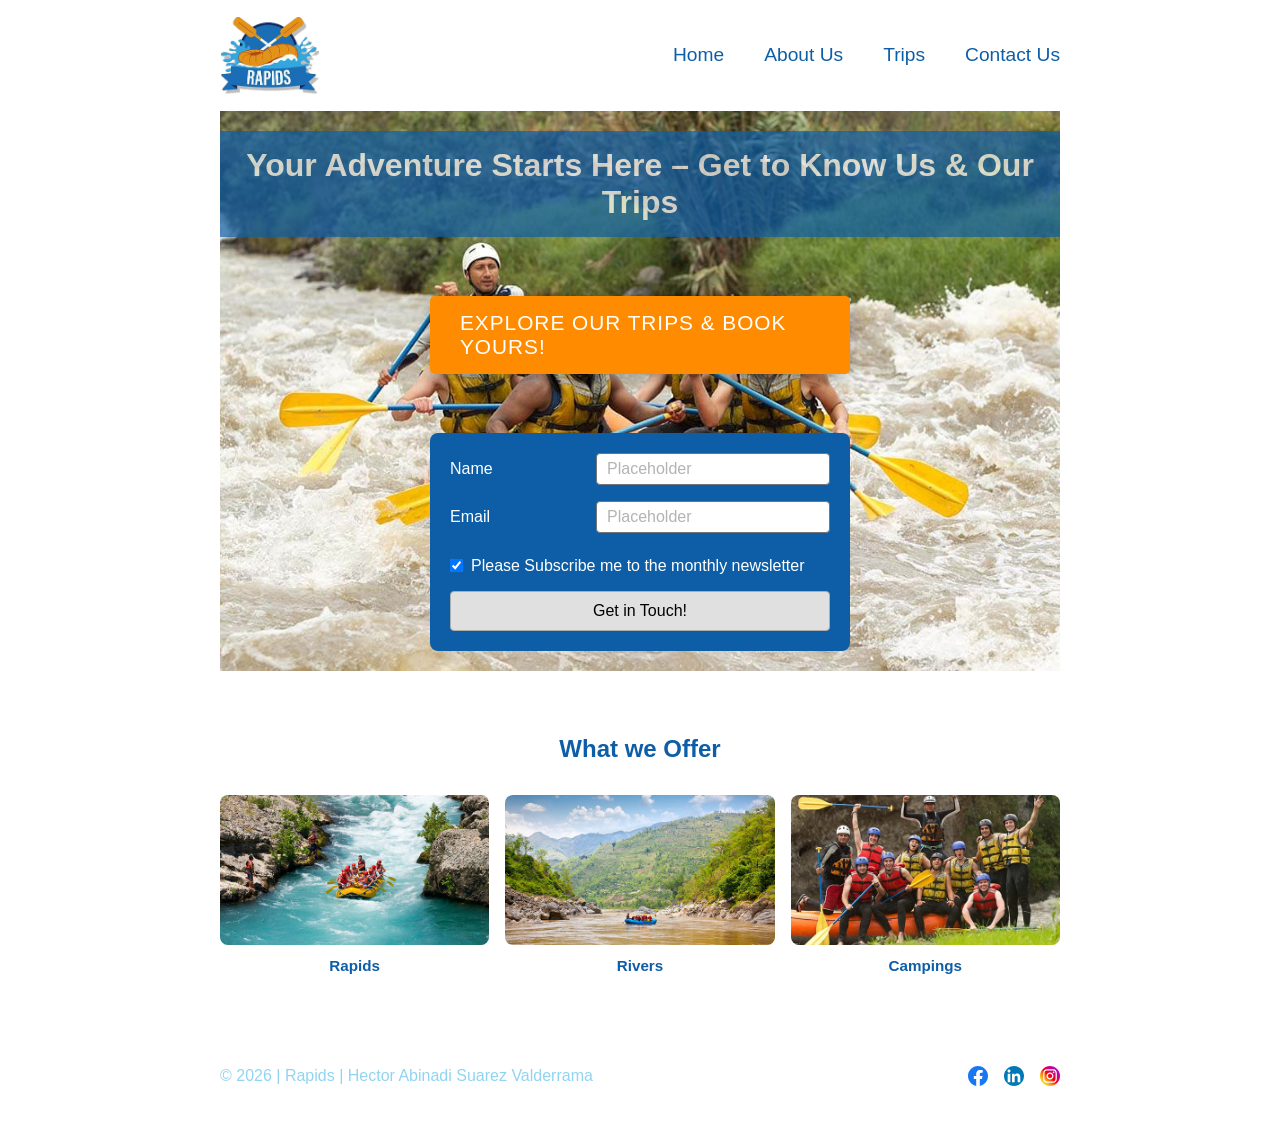
<file: wwr/index.html>
<!DOCTYPE html>
<html lang="en">

<head>
    <meta charset="UTF-8">
    <meta name="viewport" content="width=device-width, initial-scale=1.0">
    <title>Home - Rapids</title>
    <meta name="description" content="Welcome to our hub. Get to know the team behind the adventures, explore an overview of what we offer, and browse quick snapshots of real trips to inspire your next journey.">
    <meta name="author" content="Hector Abinadi Suarez Valderrama">
    <link rel="stylesheet" href="styles/rafting.css">
</head>

<body>
    <header>
        <img src="images/z-crossedoars.png" alt="Rapids" width="100">
        <nav>
            <ul class="navigation">
                <li><a href="index.html">Home</a></li>
                <li><a href="about.html">About Us</a></li>
                <li><a href="trips.html">Trips</a></li>
                <li><a href="contact.html">Contact Us</a></li>
            </ul>
        </nav>
    </header>
    <main>
        <div class="hero">
            <img src="images/rafting4_600.jpg" alt="Hero Image">
            <h1>Your Adventure Starts Here – Get to Know Us & Our Trips</h1>
            <a href="trips.html" class="hero-cta">Explore Our Trips & Book Yours!</a>
            <signupform>
                <form action="#">
                    <div class="form-row">
                        <label for="name">Name</label>
                        <input type="text" id="name" name="name" placeholder="Placeholder">
                    </div>
                    <div class="form-row">
                        <label for="email">Email</label>
                        <input type="email" id="email" name="email" placeholder="Placeholder">
                    </div>
                    <div class="checkbox-row">
                        <input type="checkbox" id="subscribe" name="subscribe" checked>
                        <label for="subscribe">Please Subscribe me to the monthly newsletter</label>
                    </div>
                    <button type="submit">Get in Touch!</button>
                </form> 
            </signupform>
        </div>
        <section class="offers-section">
            <h2>What we Offer</h2>
            <div class="offers-grid">
                <figure>
                    <img src="images/rafting1.jpg" alt="Rafting through narrow canyons">
                    <figcaption>Rapids</figcaption>
                </figure>
                <figure>
                    <img src="images/rafting3.jpg" alt="People smiling on a raft">
                    <figcaption>Rivers</figcaption>
                </figure>
                <figure>
                    <img src="images/rafting59_600.jpg" alt="Calm waters between rapids">
                    <figcaption>Campings</figcaption>
                </figure>
            </div>
        </section>
    </main>
    <footer>
        <p>© 2026 | Rapids | Hector Abinadi Suarez Valderrama</p>
        <nav class="socialmedia">
            <a href="https://facebook.com">
                <img src="images/facebook.svg" alt="Facebook Icon" width="20">
            </a>
            <a href="https://linkedin.com">
                <img src="images/linkedin.svg" alt="LinkedIn Icon" width="20">
            </a>
            <a href="https://instagram.com">
                <img src="images/instagram.svg" alt="Instagram Icon" width="20">
            </a>
        </nav>
    </footer>
</body>

</html>
</file>
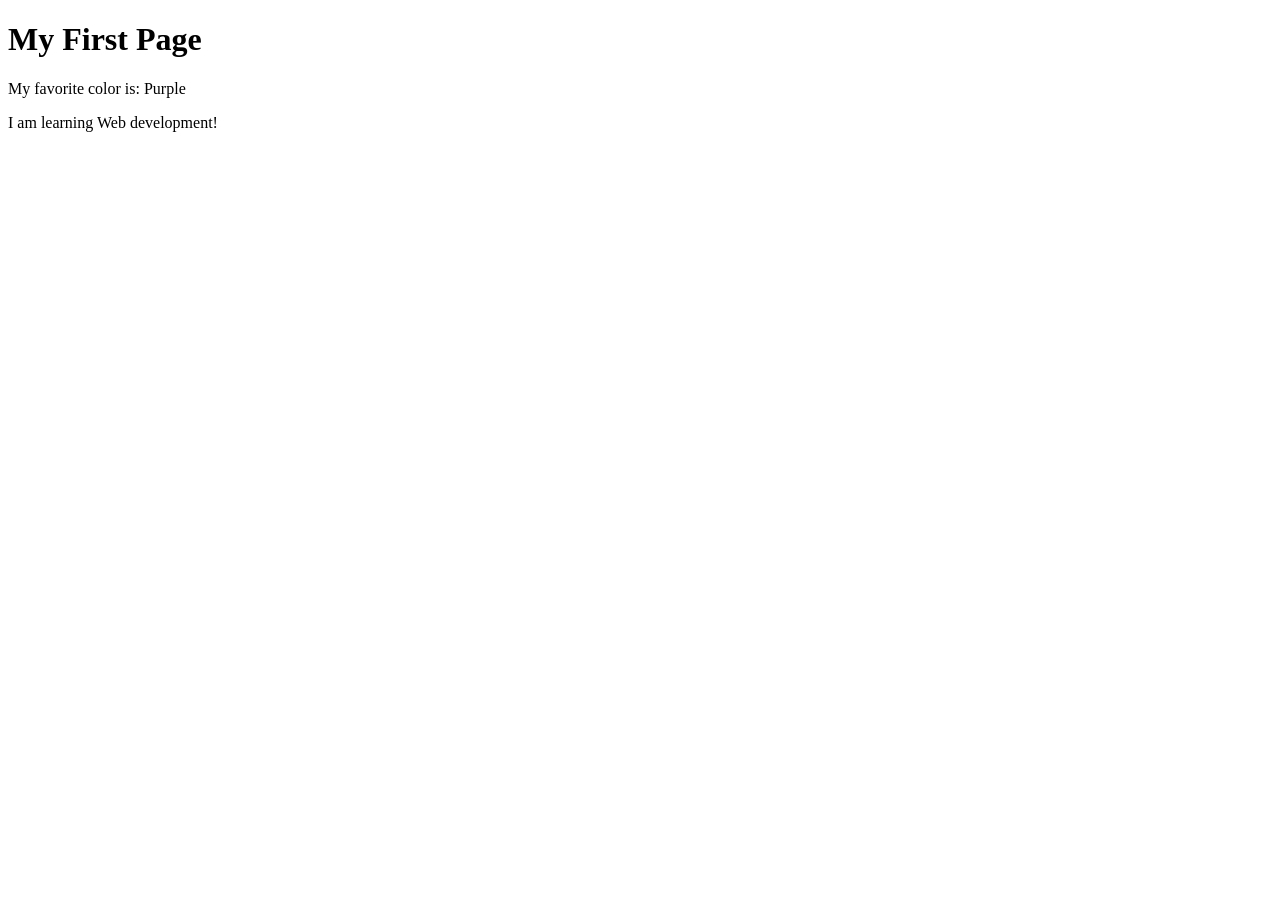
<file: week01/first-page.html>
<!DOCTYPE html>
<html lang="en">

<head>
    <meta charset="UTF-8">
    <meta name="viewport" content="width=device-width, initial-scale=1.0">
    <title>My First Page</title>
</head>

<body>
    <h1>My First Page</h1>
    <p>My favorite color is: Purple</p>
    <p>I am learning Web development!</p>
</body>

</html>
</file>
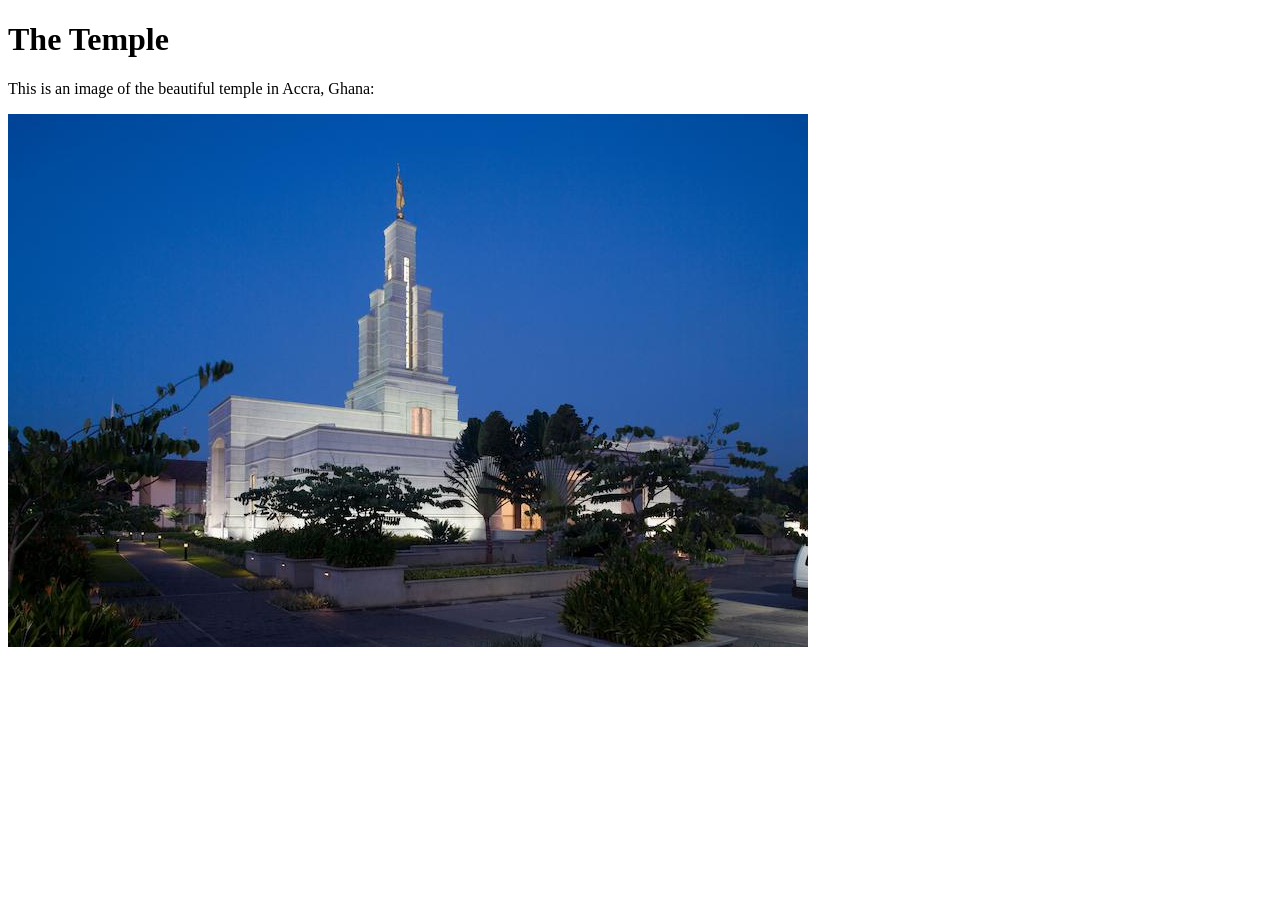
<file: week01/images-solution.html>
<!DOCTYPE html>
<html lang="en">
<head>
    <meta charset="UTF-8">
    <meta name="viewport" content="width=device-width, initial-scale=1.0">
    <title>Temple Image</title>
</head>
<body>
    <h1>The Temple</h1>
    <p>This is an image of the beautiful temple in Accra, Ghana:</p>
    <img src="images/temple-small.jpg" alt="The Accra Ghana Temple">
    
</body>
</html>
</file>
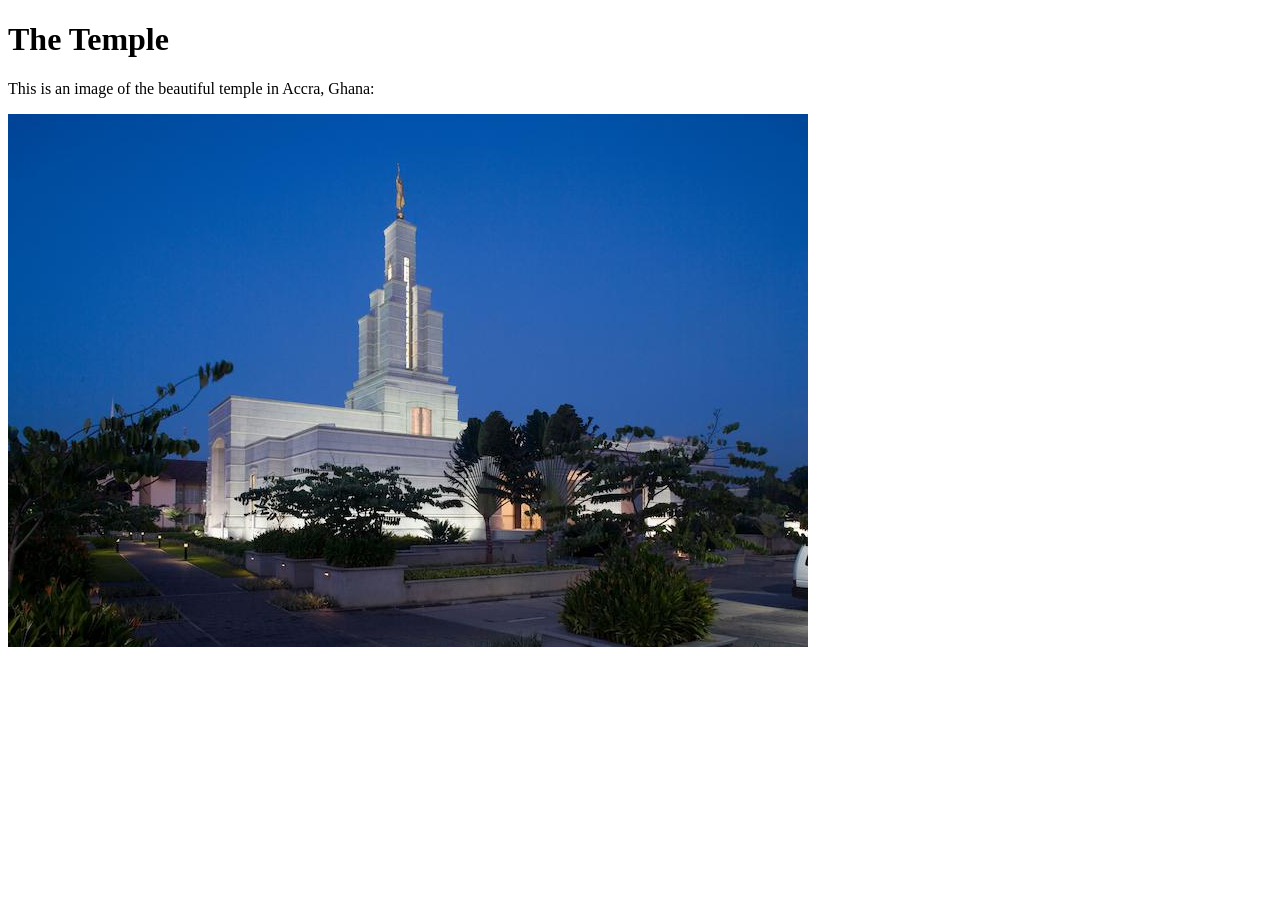
<file: week01/images.html>
<!DOCTYPE html>
<html lang="en">

<head>
    <meta charset="UTF-8">
    <meta name="viewport" content="width=device-width, initial-scale=1.0">
    <title>Temple Image</title>
</head>

<body>
    <h1>The Temple</h1>
    <p>This is an image of the beautiful temple in Accra, Ghana:</p>
    <img src="images/temple-small.jpg" alt="The Accra Ghana Temple">

</body>

</html>
</file>
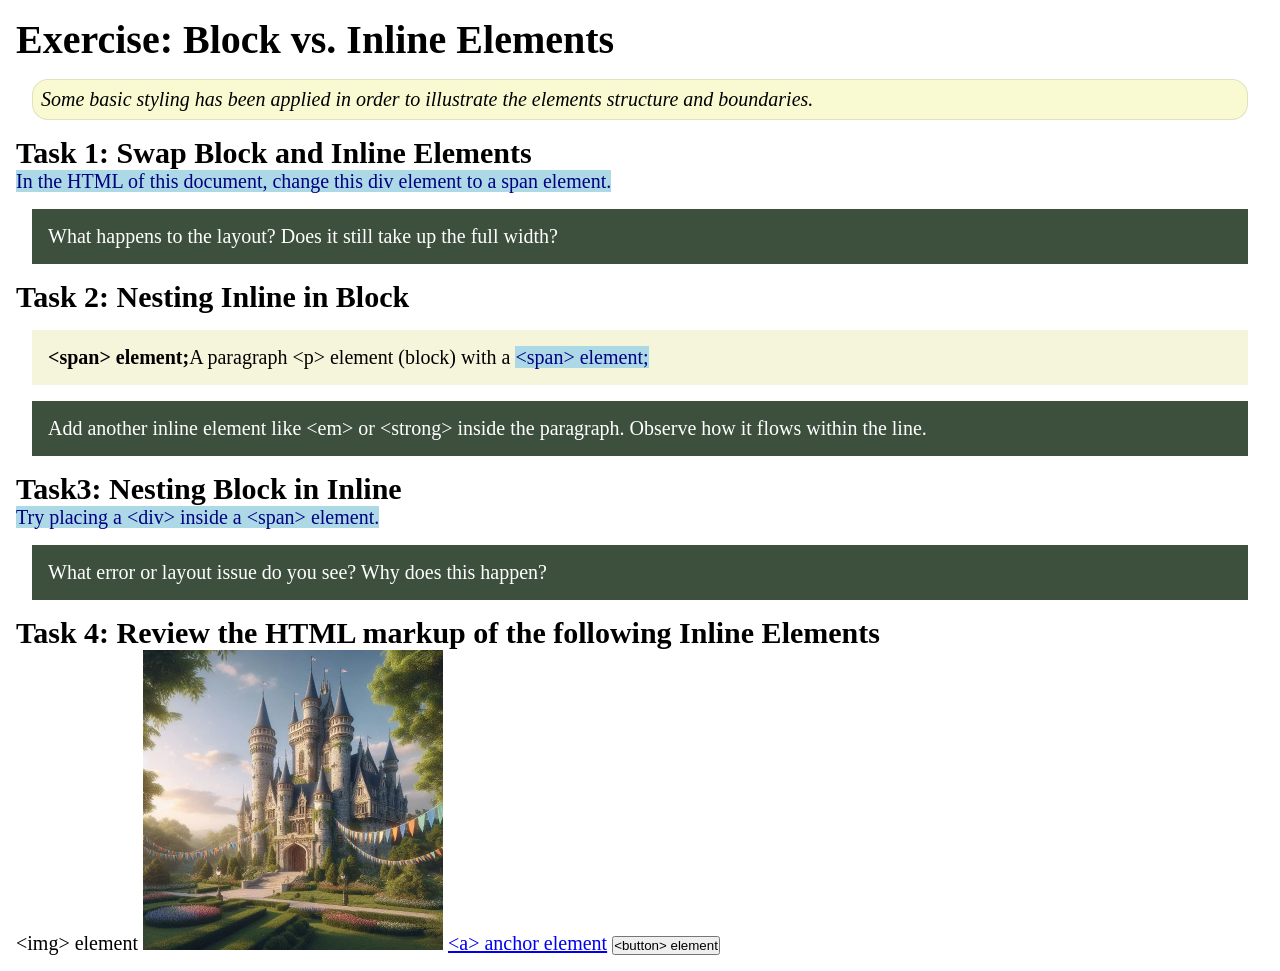
<file: week02/block-vs-inline.html>
<!DOCTYPE html>
<html lang="en">

<head>
    <meta charset="UTF-8">
    <meta name="viewport" content="width=device-width, initial-scale=1.0">
    <title>Exercise: Block vs. Inline Elements</title>
    <link rel="stylesheet" href="styles/block-vs-inline.css">
</head>

<body>
    <main>
        <h1>Exercise: Block vs. Inline Elements</h1>
        <p class="note">Some basic styling has been applied in order to illustrate the elements structure and
            boundaries.</p>

        <h2>Task 1: Swap Block and Inline Elements</h2>
        <span>In the HTML of this document, change this div element to a span element.</span>

        <p class="question">What happens to the layout? Does it still take up the full width?</p>

        <h2>Task 2: Nesting Inline in Block</h2>
        <p><strong>&lt;span&gt; element;</strong>A paragraph &lt;p&gt; element (block) with a <span>&lt;span&gt; element;</span></p>
        <p class="question">Add another inline element like &lt;em&gt; or &lt;strong&gt; inside the paragraph. Observe
            how it flows within the line.</p>

        <h2>Task3: Nesting Block in Inline</h2>
        <span>Try placing a &lt;div&gt; inside a &lt;span&gt; element.</span>
            <p class="question">What error or layout issue do you see? Why does this happen?</p>


            <h2>Task 4: Review the HTML markup of the following Inline Elements</h2>
        &lt;img&gt; element
        <img src="images/castle.webp" alt="placeholder image (images are inline)" width="300" height="300">
        <a href="https://churchofjesuschrist.org">&lt;a&gt; anchor element</a>
        <button type="button">&lt;button&gt; element</button>
    </main>
</body>

</html>
</file>
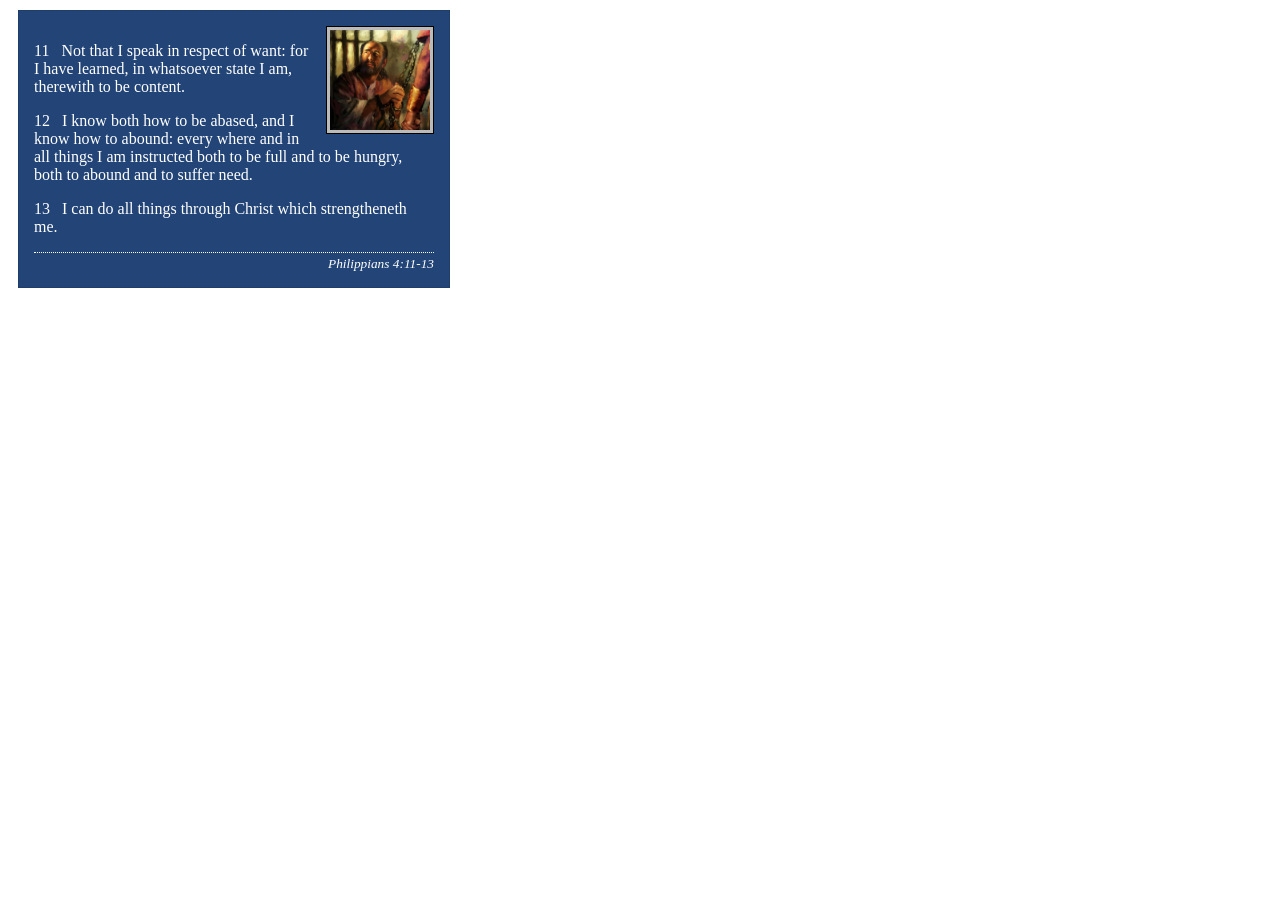
<file: week02/box-model-solution.html>
<!DOCTYPE html>
<html lang="en">
<head>
    <meta charset="UTF-8">
    <meta name="viewport" content="width=device-width, initial-scale=1.0">
    <title>Box Model Activity</title>
    <link rel="stylesheet" href="styles/box-model-solution.css">
</head>
<body>
    <main>
        <div class="callout">
            <img src="images/apostle-paul-imprisoned.webp" alt="Paul the Apostle - Imprisoned in Rome" width="200" height="200">
            <blockquote>
                <p>11 &nbsp; Not that I speak in respect of want: for I have learned, in whatsoever state I am, therewith to be content.</p>
                <p>12 &nbsp; I know both how to be abased, and I know how to abound: every where and in all things I am instructed both to be full and to be hungry, both to abound and to suffer need.</p>
                <p>13 &nbsp; I can do all things through Christ which strengtheneth me.</p>
            </blockquote>
            <cite>Philippians 4:11-13</cite>
        </div>
    </main>
</body>
</html>
</file>
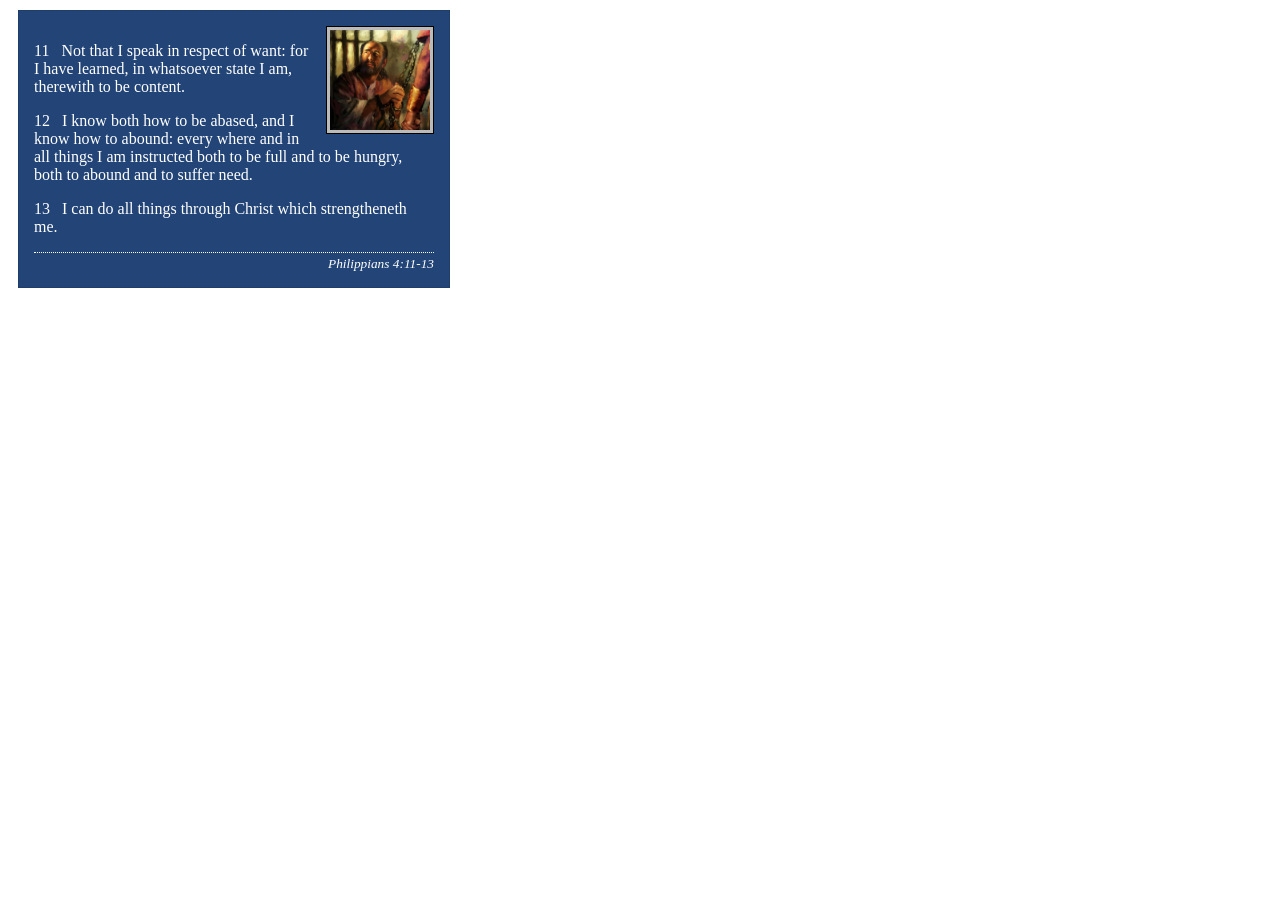
<file: week02/box-model.html>
<!DOCTYPE html>
<html lang="en">
<head>
    <meta charset="UTF-8">
    <meta name="viewport" content="width=device-width, initial-scale=1.0">
    <title>Box Model Activity</title>
    <link rel="stylesheet" href="styles/box-model.css">
</head>
<body>
    <main>
        <div class="callout">
            <img src="images/apostle-paul-imprisoned.webp" alt="Paul the Apostle - Imprisoned in Rome" width="200" height="200">
            <blockquote>
                <p>11 &nbsp; Not that I speak in respect of want: for I have learned, in whatsoever state I am, therewith to be content.</p>
                <p>12 &nbsp; I know both how to be abased, and I know how to abound: every where and in all things I am instructed both to be full and to be hungry, both to abound and to suffer need.</p>
                <p>13 &nbsp; I can do all things through Christ which strengtheneth me.</p>
            </blockquote>
            <cite>Philippians 4:11-13</cite>
        </div>
    </main>
</body>
</html>
</file>
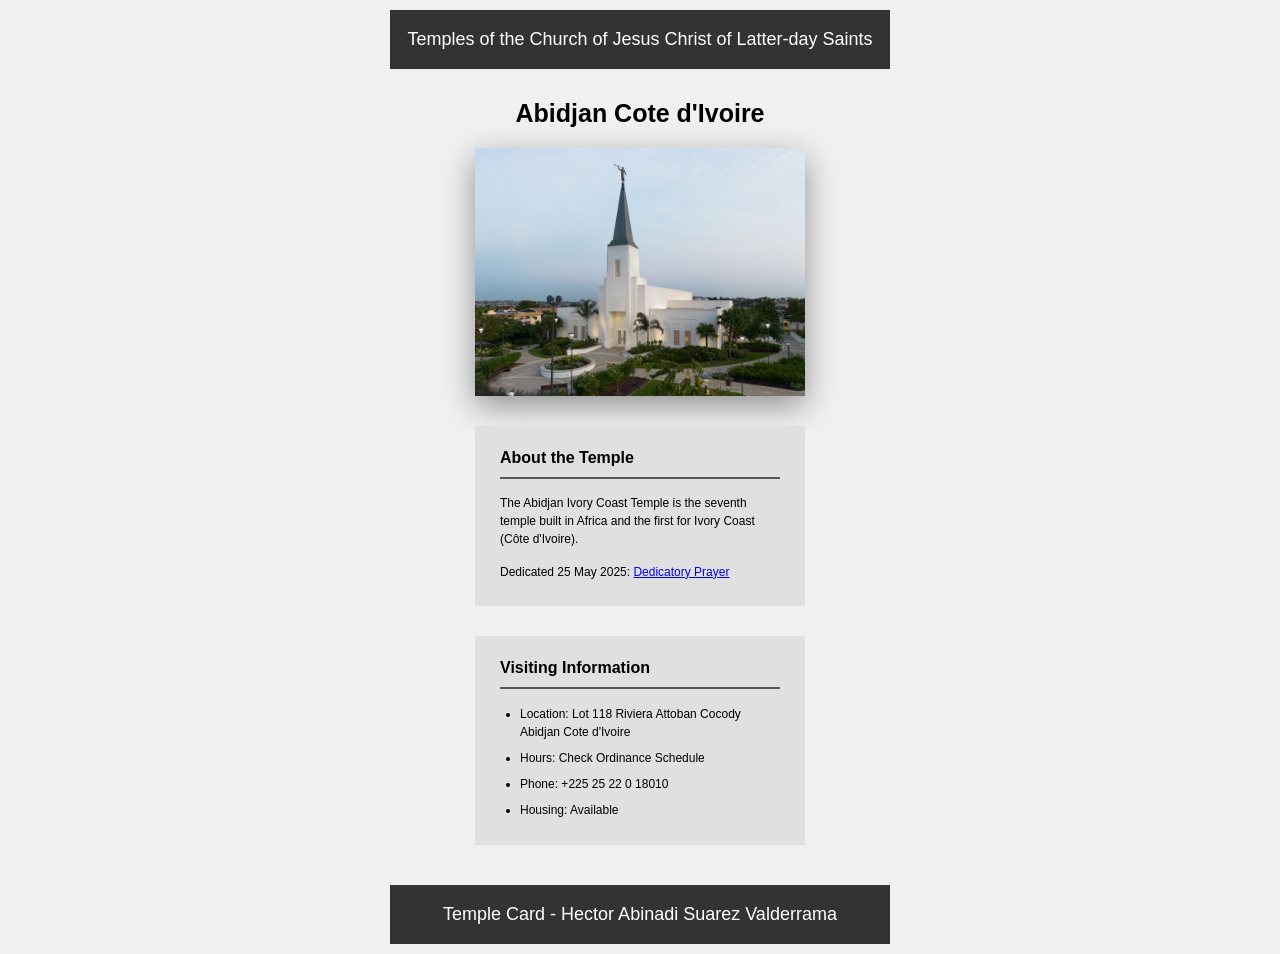
<file: week02/temple.html>
<!DOCTYPE html>
<html lang="en">

<head>
    <meta charset="UTF-8">
    <meta name="viewport" content="width=device-width, initial-scale=1.0">
    <title>Temple Card - Abidjan Cote d'Ivoire</title>
    <link rel="stylesheet" href="styles/temple.css">
</head>

<body>
    <header>
        <p>Temples of the Church of Jesus Christ of Latter-day Saints</p>
    </header>
    <main>
        <h1>Abidjan Cote d'Ivoire</h1>
        <picture>
            <img src="images/abidjan-ivory-coast.jpeg" alt="Abidjan Cote d'Ivoire Temple">
        </picture>
        <section>
            <h2>About the Temple</h2>
            <p>The Abidjan Ivory Coast Temple is the seventh temple built in Africa and the first for Ivory Coast (Côte
                d'Ivoire).</p>
            <p>Dedicated 25 May 2025: <a
                    href="https://www.churchofjesuschrist.org/temples/dedicatory-prayer/abidjan-ivory-coast-temple/2025-05-25?lang=eng"
                    target="_blank" rel="noopener noreferrer">Dedicatory Prayer</a></p>
        </section>
        <section>
            <h2>Visiting Information</h2>
            <ul>
                <li>Location: Lot 118 Riviera Attoban Cocody Abidjan Cote d'Ivoire</li>
                <li>Hours: Check Ordinance Schedule</li>
                <li>Phone: +225 25 22 0 18010</li>
                <li>Housing: Available</li>
            </ul>
        </section>
    </main>
    <footer>
        <p>Temple Card - Hector Abinadi Suarez Valderrama</p>
    </footer>
</body>

</html>
</file>
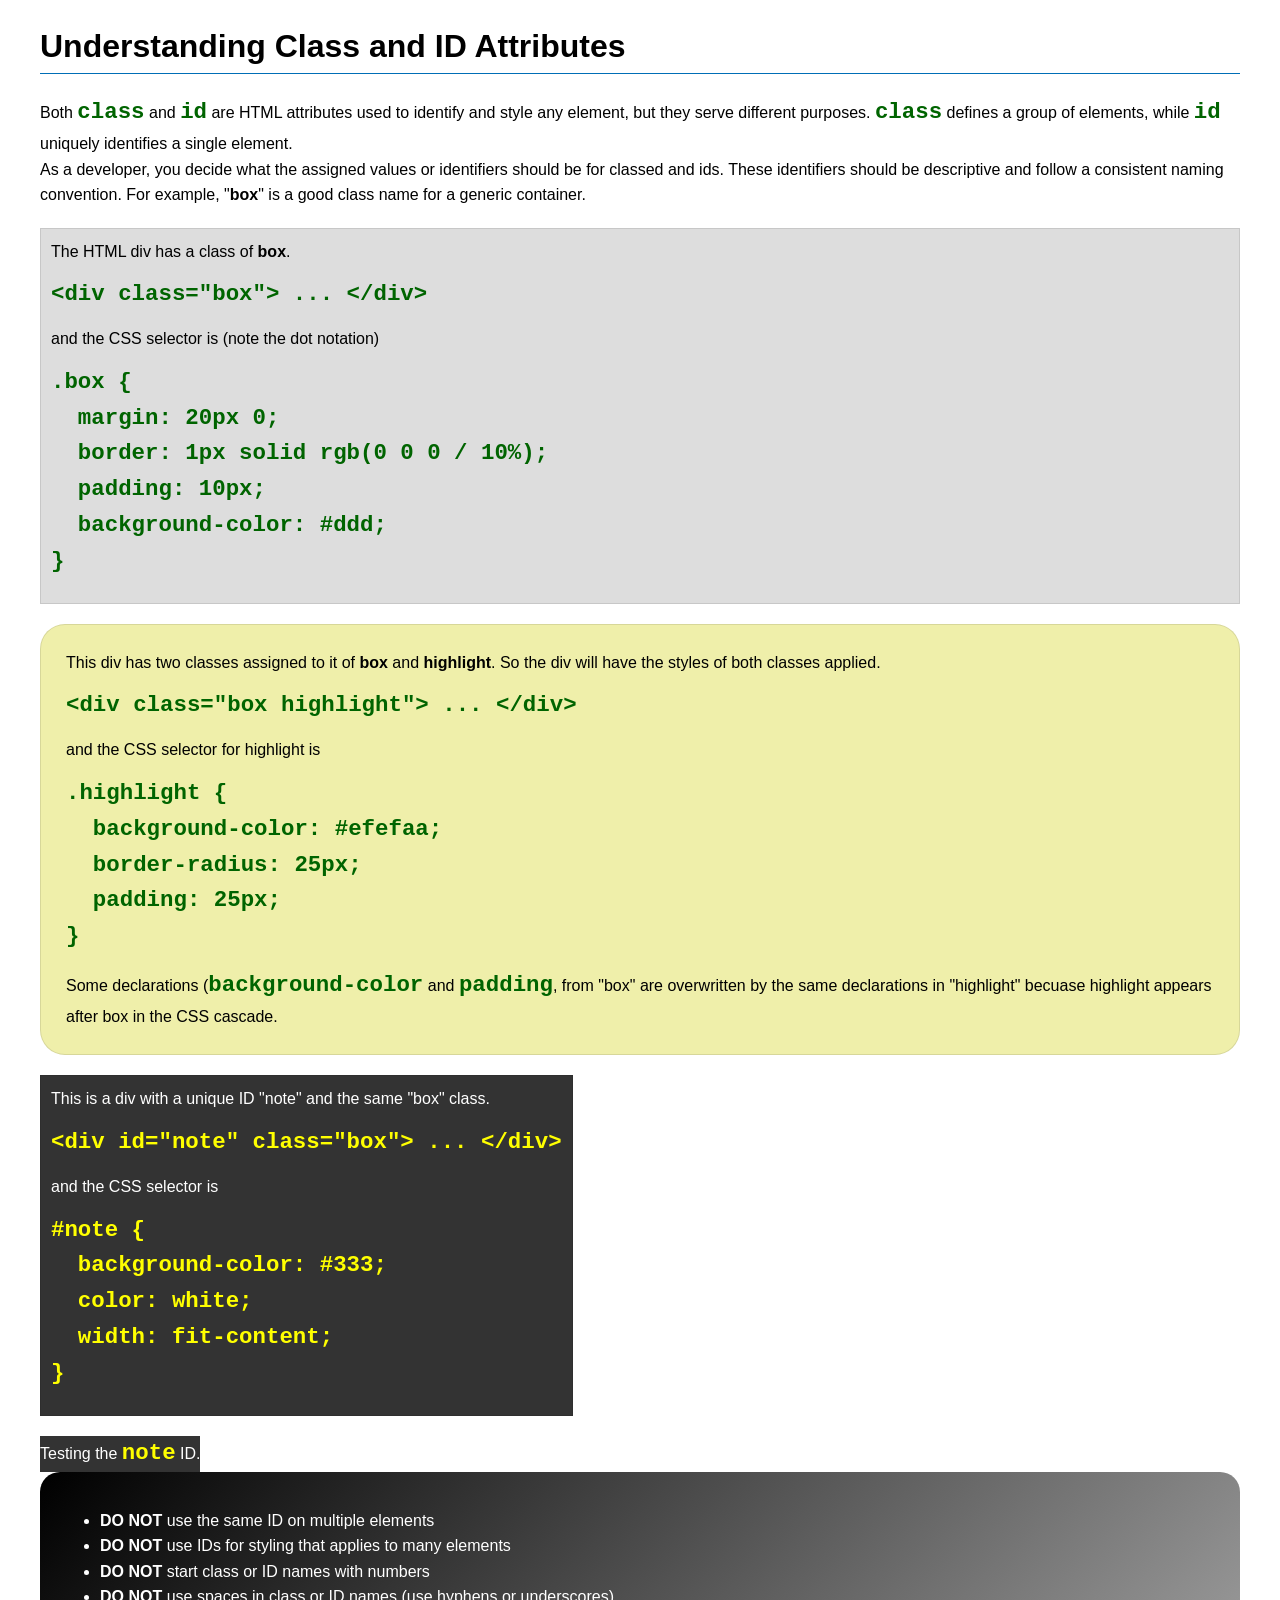
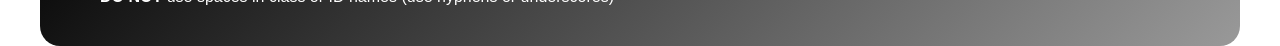
<file: week03/class-and-id.html>
<!DOCTYPE html>
<html lang="en">

<head>
    <meta charset="UTF-8">
    <meta name="viewport" content="width=device-width, initial-scale=1.0">
    <title>Class vs ID Attributes</title>
    <link rel="stylesheet" href="styles/class-and-id.css">
</head>

<body>
    <h1>Understanding Class and ID Attributes</h1>
    <p>Both <code>class</code> and <code>id</code> are HTML attributes used to identify and style any element, but they
        serve different purposes. <code>class</code> defines a group of elements, while <code>id</code> uniquely
        identifies a single element.</p>
    <p>As a developer, you decide what the assigned values or identifiers should be for classed and ids. These
        identifiers should be
        descriptive and follow a consistent naming convention. For example, "<strong>box</strong>" is a good class name
        for a generic container.</p>
    <div class="box">
        <p>The HTML div has a class of <strong>box</strong>.</p>
        <pre><code class="html">&lt;div class="box"&gt; ... &lt;/div&gt;</code></pre>
        and the CSS selector is (note the dot notation)
        <pre><code class="css">.box {
  margin: 20px 0;
  border: 1px solid rgb(0 0 0 / 10%);
  padding: 10px;
  background-color: #ddd; 
}</code></pre>
    </div>

    <div class="box highlight">
        <p>This div has two classes assigned to it of <strong>box</strong> and <strong>highlight</strong>. So the div
            will have the styles of both classes applied.</p>
        <pre><code class="html">&lt;div class="box highlight"&gt; ... &lt;/div&gt;</code></pre>
        and the CSS selector for highlight is
        <pre><code class="css">.highlight {
  background-color: #efefaa;
  border-radius: 25px;
  padding: 25px;
}</code></pre>
<p>Some declarations (<code>background-color</code> and <code>padding</code>, from "box" are overwritten by the same declarations in "highlight" becuase highlight appears after box in the CSS cascade.</p>
    </div>

    <div id="note" class="box">
        <p>This is a div with a unique ID "note" and the same "box" class.</p>
        <pre><code class="html">&lt;div id="note" class="box"&gt; ... &lt;/div&gt;</code></pre>
        and the CSS selector is
        <pre><code class="css">#note {
  background-color: #333;
  color: white;
  width: fit-content;
}</code></pre>
    </div>

    <div id="note">
        <p>Testing the <code>note</code> ID.</p>
    </div>

    <section id="best-practice">
        <ul>
            <li><strong>DO NOT</strong> use the same ID on multiple elements</li>
            <li><strong>DO NOT</strong> use IDs for styling that applies to many elements</li>
            <li><strong>DO NOT</strong> start class or ID names with numbers</li>
            <li><strong>DO NOT</strong> use spaces in class or ID names (use hyphens or underscores)</li>
        </ul>
    </section>




</body>

</html>
</file>
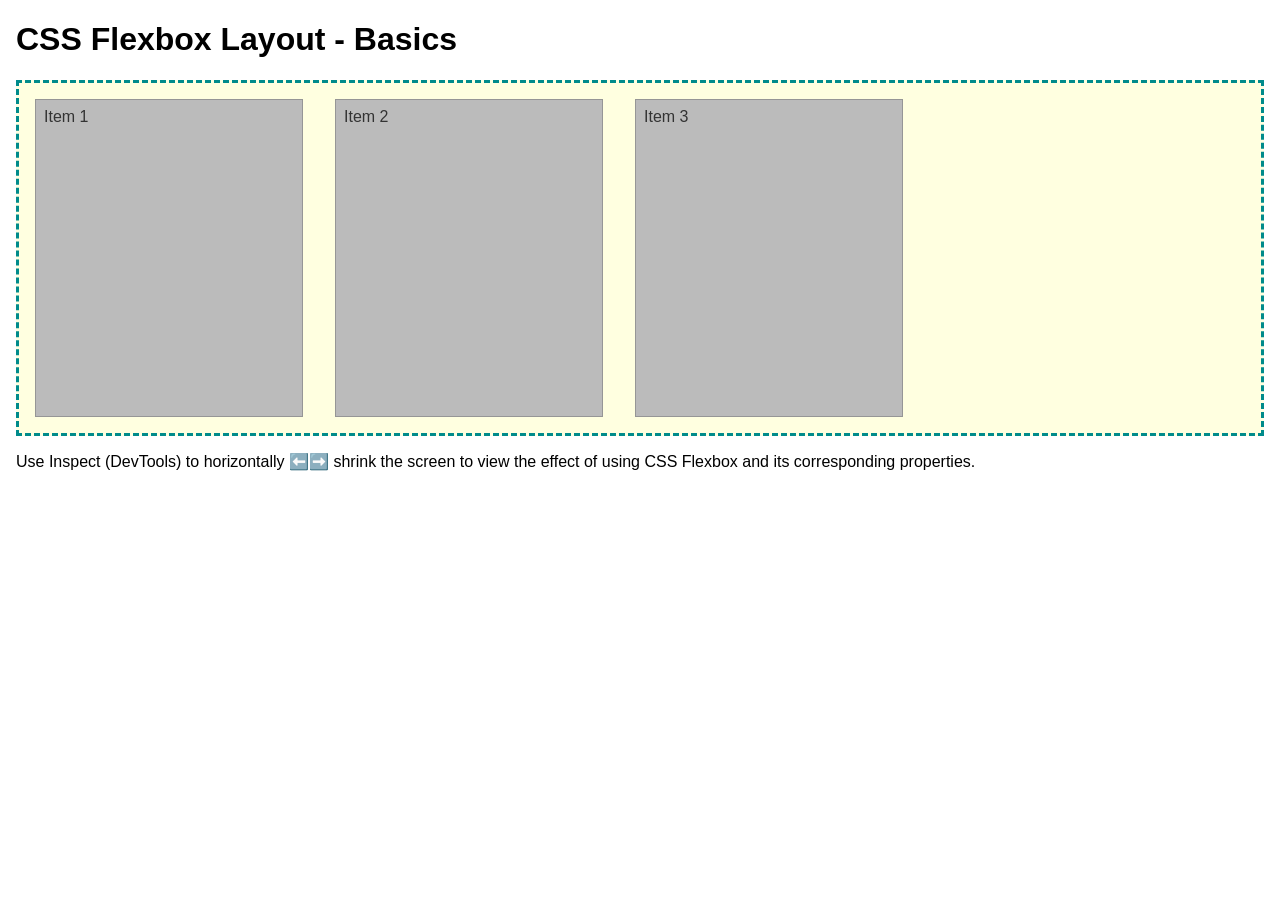
<file: week04/flexbox-layout.html>
<!DOCTYPE html>
<html lang="en">
<head>
    <meta charset="UTF-8">
    <meta name="viewport" content="width=device-width, initial-scale=1.0">
    <title>CSS Flexbox Layout - Basics</title>
    <link rel="stylesheet" href="styles/flexbox.css">
</head>
<body>
    <main>
        <h1>CSS Flexbox Layout - Basics</h1>
        <div class="flex-container">
            <div class="flex-item item1">Item 1</div>
            <div class="flex-item item2">Item 2</div>
            <div class="flex-item item3">Item 3</div>
        </div>
        <p>Use Inspect (DevTools) to horizontally ⬅️➡️ shrink the screen to view the effect of using CSS Flexbox and its corresponding properties.</p>
    </main>
</body>
</html>
</file>
<file: wwr/styles/rafting.css>
:root {
  /* Brand Colors from Logo */
  --primary-color: #0d5ea7;  
  --secondary-color: #ffffff;
  --accent1-color: #3cb4e791; 
  --accent2-color: #000000;
  --heading-font: "Impact", "Arial Black", -apple-system, sans-serif;
  --body-font: "Segoe UI", Roboto, Helvetica, Arial, sans-serif;
}

* {
    margin: 0;
    padding: 0;
    box-sizing: border-box;
}

header {
    margin: 1rem auto;
    display: grid;
    grid-template-columns: auto 1fr; /* Logo takes its size, nav fills the rest */
    align-items: center;
    text-align: right; /* Forces inline/block links to line up on the right */
    width: 840px;
}

.navigation {
  display: flex;
  list-style: none;
  justify-content: flex-end;
}

.navigation a {
  display: block;
  padding: 20px;
  font-size: 1.2rem;
  text-decoration: none;
  color: var(--primary-color);
}

.navigation li:last-child a {
    padding-right: 0;
}

.navigation a:hover {
    text-decoration: underline;
}

main, footer {
  width: 840px;
  margin: 0 auto;
}

body {
    font-family: var(--body-font);
    color: var(--accent2-color);
}

h1, h2 {
  font-family: var(--heading-font);
  color: var(--primary-color);
  text-align: center;
}

p, section, article {
  margin: 16px;
  padding: 8px;
}

.hero {
  position: relative;
}

.hero img {
  display: block;
  width: 100%;
  height: auto;
}

h1 {
  position: absolute;
  top: 20px;
  width: 100%;
  padding: 16px;
  text-align: center;
  opacity: 0.7;
  background-color: var(--primary-color);
  color: var(--secondary-color);
}

.hero article {
  position: absolute;
  bottom: 5px;
  width: 96%;
  padding: 16px;
  text-align: left;
  opacity: 0.7;
  background-color: var(--primary-color);
  color: var(--secondary-color);
}

.hero article img {
  float: right;
  width: 125px;
}

.hero-cta {
    position: absolute;
    top: 40%;
    left: 50%;
    transform: translate(-50%, -50%);
    background-color: #ff8c00; 
    color: #ffffff;
    padding: 15px 30px;
    font-family: var(--heading-font);
    font-size: 1.3rem;
    text-decoration: none;
    text-transform: uppercase;
    letter-spacing: 1px;
    border-radius: 5px;
    box-shadow: 0 4px 15px rgba(0, 0, 0, 0.3);
    transition: background 0.2s ease, transform 0.2s ease;
}

.hero-cta2 {
    position: absolute;
    top: 50%;
    left: 50%;
    transform: translate(-50%, -50%);
    background-color: #ff8c00; 
    color: #ffffff;
    padding: 15px 30px;
    font-family: var(--heading-font);
    font-size: 1.3rem;
    text-decoration: none;
    text-transform: uppercase;
    letter-spacing: 1px;
    border-radius: 5px;
    box-shadow: 0 4px 15px rgba(0, 0, 0, 0.3);
    transition: background 0.2s ease, transform 0.2s ease;
}

.hero-cta:hover, .hero-cta2:hover {
    background-color: #e07b00;
    text-decoration: none; 
    transform: translate(-50%, -50%) scale(1.05);
}

.hero signupform {
    position: absolute;
    bottom: 20px; 
    left: 50%;
    transform: translateX(-50%); 
    width: 50%; 
    padding: 20px;
    text-align: left; 
    background-color: var(--primary-color);
    color: var(--secondary-color); 
    border-radius: 8px; 
}

.hero signupform label {
    color: var(--secondary-color);
}

.history-section {
    display: grid;
    grid-template-columns: 1fr auto 1fr;
    align-items: center;
    gap: 1.5rem;
    margin: 2rem auto;
    padding: 2rem;
    background: var(--secondary-color);
}

.history-section h2 {
    grid-column: 1 / -1; 
    text-align: center;
}

.history-section p:first-of-type {
    grid-column: 1 / 2;
}

.history-section img {
    grid-column: 2 / 3;
    max-width: 300px;
    width: 100%;
    height: auto;
    border-radius: 8px;
    margin: 0;
}

.history-section p:last-of-type {
    grid-column: 3 / 4;
}

.address-section {
    text-align: center;
    margin-bottom: 2rem;
}

.address-section h2 {
    font-size: 2rem;
    margin-bottom: 0.5rem;
    font-weight: normal;
}

.address-section p {
    margin: 0.2rem 0;
    line-height: 0.5;
    font-weight: bold;
    font-size: 1.1rem;
}

.content-container {
    display: grid;
    grid-template-columns: 1fr 1.2fr;
    gap: 2.5rem;
    align-items: start;
}

.map-container {
    width: 100%;
}

.map-image {
    width: 100%;
    height: auto;
    display: block;
    border: 1px solid #ccc;
}

form {
    display: flex;
    flex-direction: column;
    gap: 1rem;
}

.form-row {
    display: grid;
    grid-template-columns: 130px 1fr;
    align-items: center;
    gap: 1rem;
}

.form-row.align-start {
    align-items: flex-start;
}

label, .label-mock {
    font-size: 1rem;
    color: #000000;
}

input[type="text"],
input[type="email"],
textarea {
    box-sizing: border-box;
    font-size: 1rem;
    padding: 6px 10px;
    border: 1px solid #767676;
    border-radius: 4px;
    width: 100%;
}

input::placeholder, 
textarea::placeholder {
    color: #b3b3b3;
}

.radio-group {
    display: flex;
    flex-direction: column;
    gap: 0.5rem;
}

.radio-group label {
    display: flex;
    align-items: center;
    gap: 0.5rem;
    cursor: pointer;
}

.checkbox-row {
    display: flex;
    align-items: center;
    gap: 0.5rem;
    margin-top: 0.5rem;
}

.checkbox-row input[type="checkbox"] {
    width: auto;
    margin: 0;
}

button {
    font-size: 1rem;
    padding: 10px;
    background-color: #e0e0e0;
    color: #000000;
    border: 1px solid #adadad;
    border-radius: 4px;
    cursor: pointer;
    width: 100%;
    transition: background 0.2s ease;
}

button:hover {
    background-color: #d4d4d4;
}

.adventures-section, .profiles-section, .offers-section {
    margin: 3rem auto;
    padding: 1rem 0;
}

.adventures-section h2, .profiles-section, .offers-section h2 {
    margin-bottom: 2rem;
}

.adventures-grid {
    display: grid;
    grid-template-columns: repeat(5, 1fr);
    gap: 1rem;
}

.profiles-grid, .offers-grid {
    display: grid;
    grid-template-columns: repeat(3, 1fr);
    gap: 1rem;
}

.adventures-grid figure, .profiles-grid figure, .offers-grid figure {
    margin: 0;
    padding: 0;
    display: flex;
    flex-direction: column;
    background: var(--secondary-color);
}

.adventures-grid img, .profiles-grid img, .offers-grid img {
    width: 100%;
    height: 150px;
    object-fit: cover;
    display: block;
    border-radius: 8px;
}

.adventures-grid figcaption, .profiles-grid figcaption, .offers-grid figcaption {
    font-family: var(--body-font);
    font-size: 0.95rem;
    font-weight: 600;
    color: var(--primary-color);
    text-align: center;
    padding: 12px 6px;
}

.trips-table-section {
    margin: 3rem auto;
    padding: 1rem 0;
}

.trips-table-section h2 {
    text-align: center;
    margin-bottom: 0.5rem;
}

.table-intro {
    text-align: center;
    margin-bottom: 2rem;
    color: #555;
}

.table-wrapper {
    overflow-x: auto;
    margin: 1rem 0;
}

.trips-table {
    width: 100%;
    border-collapse: collapse;
    font-family: var(--body-font);
    font-size: 0.95rem;
    box-shadow: 0 1px 3px rgba(0, 0, 0, 0.1);
}

.trips-table th,
.trips-table td {
    border: 1px solid #ddd;
    padding: 12px 15px;
    text-align: left;
}

.trips-table th {
    background-color: var(--primary-color);
    color: var(--secondary-color);
    font-weight: bold;
    font-family: var(--heading-font);
    letter-spacing: 0.5px;
}

.trips-table tr:nth-child(even) {
    background-color: #f9f9f9;
}

.trips-table tr:hover {
    background-color: #f1f1f1;
}

.trips-table td {
    color: #333;
}

@media (max-width: 640px) {
    .trips-table thead {
        display: none;
    }

    .trips-table,
    .trips-table tbody,
    .trips-table tr,
    .trips-table td {
        display: block;
        width: 100%;
    }

    .trips-table tr {
        margin-bottom: 1rem;
        border: 1px solid #ddd;
        border-radius: 8px;
        overflow: hidden;
    }

    .trips-table td {
        display: flex;
        justify-content: space-between;
        align-items: center;
        padding: 10px 12px;
        border: none;
        border-bottom: 1px solid #eee;
    }

    .trips-table td:last-child {
        border-bottom: none;
    }

    .trips-table td::before {
        content: attr(data-label);
        font-weight: bold;
        width: 45%;
        color: var(--primary-color);
        font-family: var(--heading-font);
    }
}

.table-cta {
    text-align: center;
    margin-top: 2rem;
    padding: 1.5rem;
    background-color: #f5f5f5;
    border-radius: 8px;
}

.table-cta p {
    margin-bottom: 1rem;
    font-size: 1.1rem;
}

.table-contact-btn {
    display: inline-block;
    background-color: #ff8c00;
    color: #ffffff;
    padding: 12px 28px;
    font-family: var(--heading-font);
    font-size: 1rem;
    text-decoration: none;
    text-transform: uppercase;
    letter-spacing: 1px;
    border-radius: 5px;
    transition: background 0.2s ease, transform 0.2s ease;
}

.table-contact-btn:hover {
    background-color: #e07b00;
    transform: scale(1.02);
}

footer {
    width: 840px;
    margin: 2rem auto;
    display: flex;
    justify-content: space-between;
    align-items: center;
    padding: 1rem 0;
    color: var(--accent1-color);
}

footer p {
    margin: 0;
    padding: 0;
}

.socialmedia {
    display: flex;
    gap: 1rem;
    margin: 0;
    padding: 0;
}

.socialmedia a {
    display: flex;
    text-decoration: none;
}
</file>
<file: week02/styles/block-vs-inline.css>
* {
    margin: 0;
    padding: 0;
}

body {
    font-size: 20px;
    margin: 1rem;
}

p,
div {
    background-color: beige;
    margin: 1rem;
    padding: 1rem;
}

span {
    color: navy;
    background-color: lightblue;
}

code {
    margin: 0;
    padding: 0;
    color: green;
    font-size: 1.2rem;
}

.note {
    font-style: italic;
    background-color: lightgoldenrodyellow;
    border-radius: 1rem;
    border: 1px solid rgb(0 0 0 / 10%);
    margin: 1rem;
    padding: .5rem;
}

.question {
    background-color: #3d503d;
    color: #fff;
}
</file>
<file: week02/styles/box-model-solution.css>
.callout {
    max-width: 400px;
    margin: 10px;
    border: 1px solid rgba(0, 0, 0, .1);
    padding: 15px;
    background-color: #247;
    color: #fff;
}

.callout img {
    float: right;
    margin: 0 0 10px 15px;
    border: 1px solid #000;
    padding: 3px;
    background-color: #bbb;
    width: 100px;
    height: auto;

}

blockquote {
    margin: 0;
}

cite {
    display: block;
    border-top: 1px dotted #fff;
    padding-top: 3px;
    text-align: right;
    font-size: smaller;
}
</file>
<file: week02/styles/box-model.css>
.callout {
    max-width: 400px;
    margin: 10px;
    border: 1px solid rgba(0, 0, 0, .1);
    padding: 15px;
    background-color: #247;
    color: #fff;
}

.callout img {
    float: right;
    margin: 0 0 10px 15px;
    border: 1px solid #000;
    padding: 3px;
    background-color: #bbb;
    width: 100px;
    height: auto;
}

blockquote {
	margin: 0px;
}

cite {
    display: block;
    border-top: 1px dotted #fff;
    padding-top: 3px;
    text-align: right;
    font-size: smaller;
}
</file>
<file: week02/styles/temple.css>
body {
    font-family: Arial, Helvetica, sans-serif;
    background-color: #f0f0f0; /* Soft gray page background */
    color: #000000;
}

header {
    max-width: 500px;
    width: 90%;
    margin: 10px auto;
    display: flex;
    flex-direction: column;
    align-items: center;
    background-color: #333333; /* Dark charcoal header bar */
    color: #ffffff;
    text-align: center;
    font-size: 18px;
    padding: 1px 0px;
}

main {
    max-width: 500px;
    width: 90%;
    margin: 10px auto; /* Centers the content block horizontally */
    display: flex;
    flex-direction: column;
    align-items: center;
}

h1 {
    font-size: 25px;
    font-weight: bold;
    margin: 20px 0;
    text-align: center;
}

picture {
    width: 100%;
    max-width: 330px;
    margin-bottom: 30px;
}

picture img {
    width: 100%;
    height: auto;
    display: block;
    box-shadow: 0 10px 30px rgba(0, 0, 0, 0.4); 
}

section {
    background-color: #e0e0e0; /* Light gray box background */
    width: 100%;
    max-width: 280px;
    padding: 10px 25px;
    margin-bottom: 30px;
}

h2 {
    font-size: 16px;
    font-weight: bold;
    border-bottom: 2px solid #555555; /* The horizontal line under headings */
    padding-bottom: 10px;
    margin-bottom: 15px;
}

section p {
    font-size: 12px;
    line-height: 1.5;
    margin-bottom: 15px;
}

a {
    color: #0000ee;
    text-decoration: underline;
}

ul {
    list-style-type: disc;
    padding-left: 20px;
}

li {
    font-size: 12px;
    line-height: 1.5;
    margin-bottom: 8px;
}

footer {
    max-width: 500px;
    width: 90%;
    margin: 10px auto;
    display: flex;
    flex-direction: column;
    align-items: center;
    background-color: #333333; /* Dark charcoal header bar */
    color: #ffffff;
    text-align: center;
    font-size: 18px;
    padding: 1px 0px;
}
</file>
<file: week03/styles/class-and-id.css>
body {
    font-family: Arial, sans-serif;
    line-height: 1.6;
    margin: 0;
    padding: 0 40px;
}

h1 {
    border-bottom: 1px solid rgb(0 110 182);
    padding-bottom: 0;
}



p {
    margin: 0;
}

code {
    color: darkgreen;
    font-weight: 700;
    font-size: 1.4rem;
}

/* Class examples - can be reused */

.box {
    margin: 20px 0;
    border: 1px solid rgb(0 0 0 / 10%);
    padding: 10px;
    background-color: #ddd; /* this is shorthand for #dddddd */
}

.highlight {
    background-color: #efefaa;
    border-radius: 25px;
    padding: 25px;
}

/* ID examples - should be unique */

#note {
    background-color: #333;
    color: white;
    width: fit-content;
}

#note code {
    color: yellow;
}

#best-practice {
    background: linear-gradient(135deg, #000 0%, #999 100%);
    color: white;
    border-radius: 20px;
    padding: 20px
}
</file>
<file: week04/styles/flexbox.css>
body {
    font-family: Helvetica, Arial, sans-serif;
    margin: 1rem;
}

.flex-container {
    border: 3px dashed darkcyan;
    background-color: lightyellow;
    display: flex;
    flex-wrap: wrap;
}

.flex-item {
    width: 250px;
    margin: 1rem;
    border: 1px solid rgb(0 0 0 / 20%);
    padding: 0.5rem;
    background-color: #bbb;
    color: #333;
}

.item1 {
    min-height: 100px;
}

.item2 {
    min-height: 200px;
}

.item3 {
    min-height: 300px;
}
</file>
